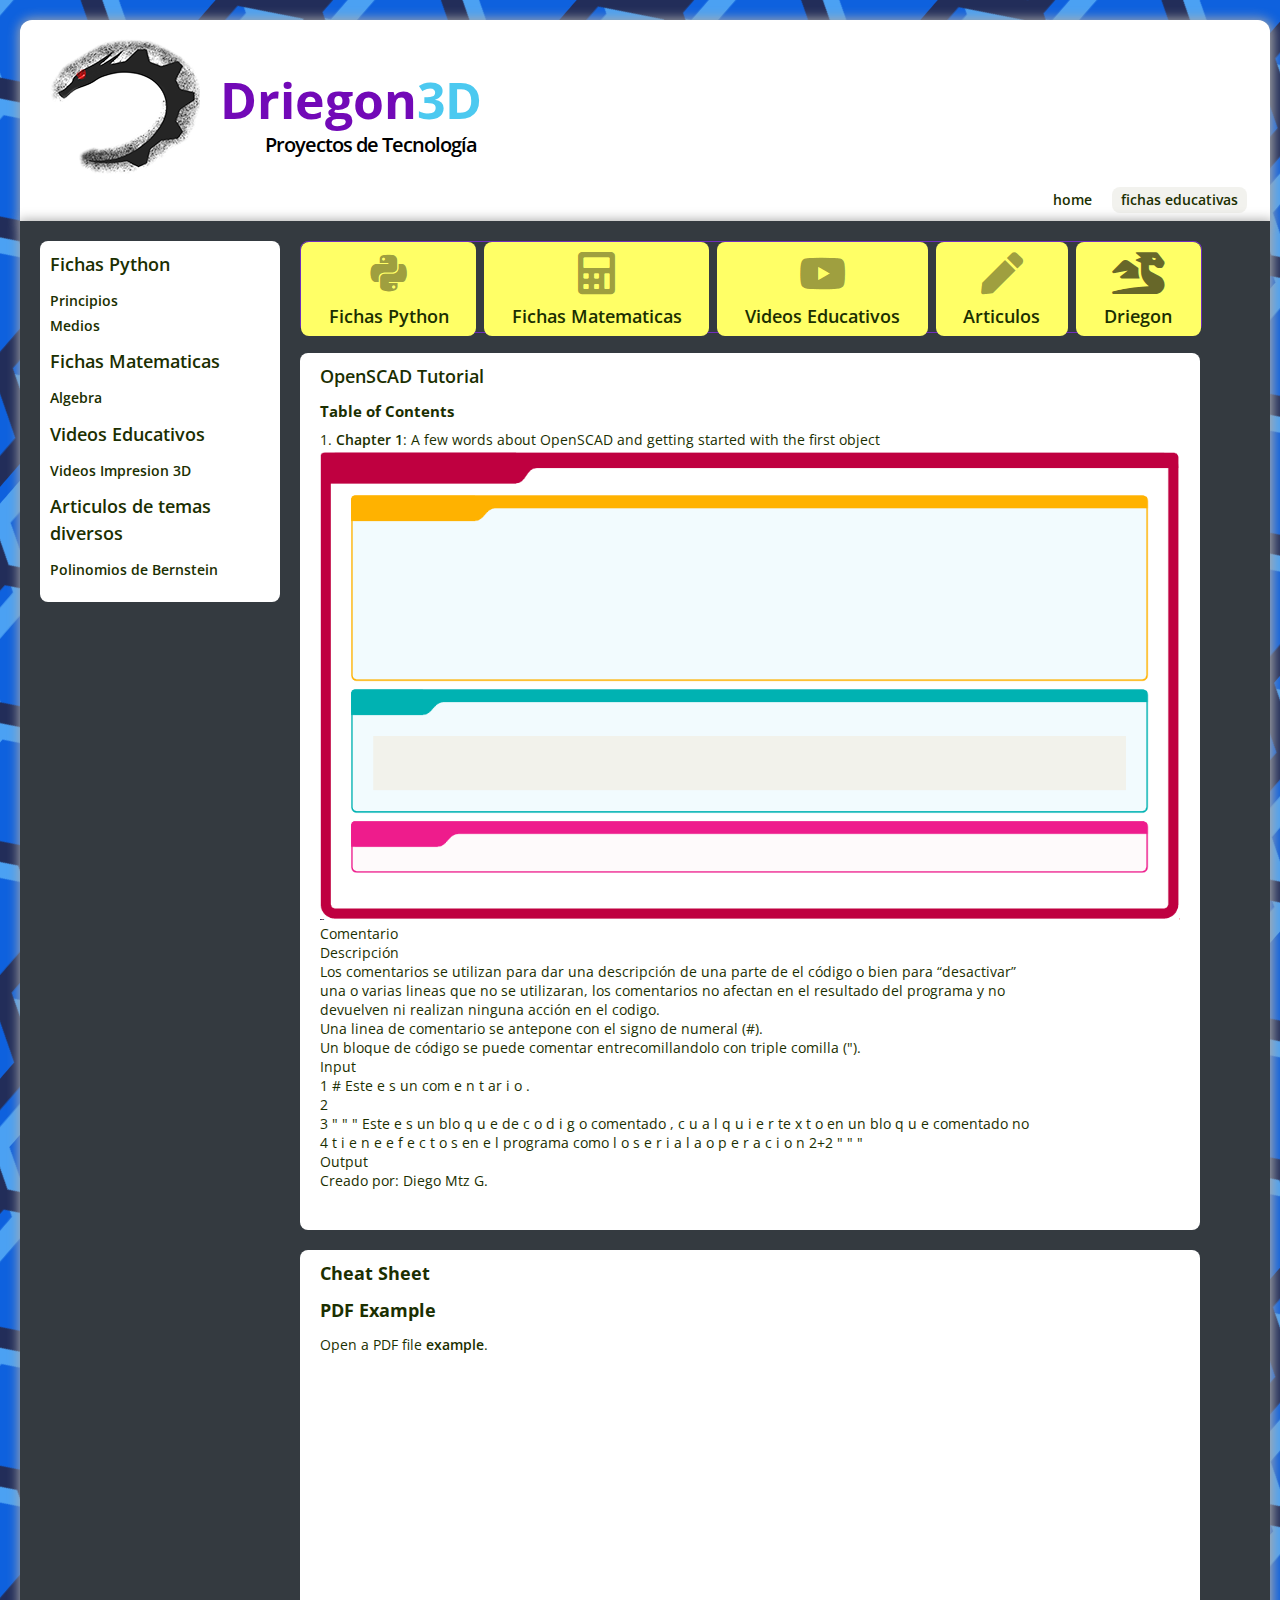
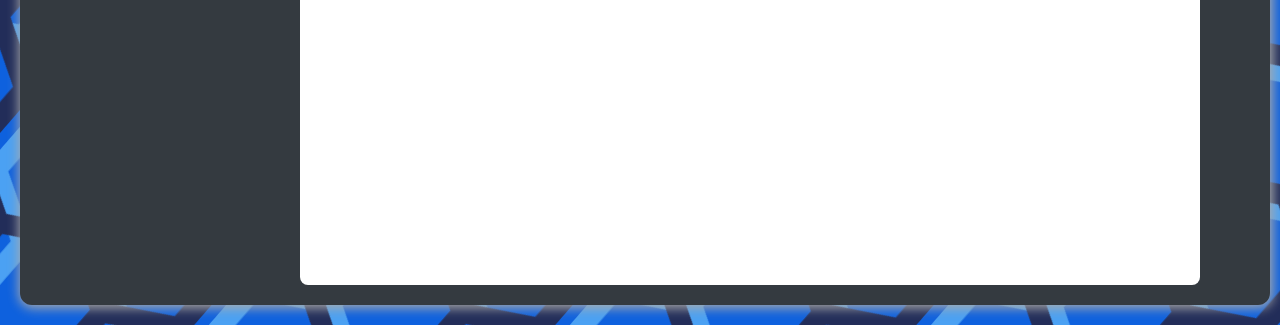
<file: driegon.html>
<!DOCTYPE html>

<html lang="es">
<head>
  <meta http-equiv="Content-Type" content="text/html; charset=utf-8">
  <title>Driegon3D - Driegon</title>
  <link rel="icon" type="image/x-icon" href="assets//img/Driegonico.ico">

	<link href="assets/css/style.css" rel="stylesheet">
	<link href="assets/fontawesome/css/solid.min.css" rel="stylesheet">
	<link href="assets/fontawesome/css/fontawesome.min.css" rel="stylesheet">
  <link href="assets/fontawesome/css/brands.css" rel="stylesheet">
  <link href="assets/fontawesome/css/regular.css" rel="stylesheet">
  <link href="assets/fontawesome/css/regular.min.css" rel="stylesheet">

  <link href="assets/fonts/open-sans/all.css" rel="stylesheet">

	<script src="assets/js/jquery-1.9.1.min.js"></script>
	<script src="assets/js/modernizr-1.7.min.js"></script>

	<!-- One-Page-Nav  -->
	<script src="assets/js/jquery.scrollTo.js"></script>

	<!--waypoints-->
	<script src="assets/js/waypoints.min.js"></script>
	<script src="assets/js/waypoints-sticky.min.js"></script>

	<script src="assets/js/header.js"></script>
</head>
<body>

<div id="page-wrap">
<header>
  <div id="logo" class="left"></div>
	<div id="title" style="margin-top:35px; width:620px;">
		<h1 class="title" style="position:relative;"><span class="green">Driegon</span>3D</h1>
		<h2 class="subtitle" style="position:relative; left:45px;">Proyectos de Tecnología</h2>
	</div>

	<div id="navigation">
	<div id="navigation-inner">
    <ul class="nav">
      <li><a href="index.html">Home</a></li>
      <li class="current"><a href="recursoseducativos.html">Fichas Educativas</a></li>
    </ul>
	</div>
	</div>
</header>

<div id="page-content">
	
	<div id="sidebar" class="sticky">
		<h1><a href="recursoseducativos.html">Fichas Python</a></h1>
		<ul>
			<li><a href="recursoseducativos.html#tutorial">Principios</a></li>
			<li><a href="recursoseducativos.html#cheat-sheet">Medios</a></li>
		</ul>
    <h1><a href="recursoseducativos-books.html">Fichas Matematicas</a></h1>
    <ul>
	    <li><a href="recursoseducativos-books.html#books-spanish">Algebra</a></li>
    </ul>
    <h1><a href="https://www.youtube.com/@BlackFenix88/about">Videos Educativos</a></h1>
    <ul>
      <li><a href="https://www.youtube.com/@BlackFenix88/about">Videos Impresion 3D</a></li>
    </ul>
    <h1><a href="recursoseducativos-articles.html">Articulos de temas diversos</a></h1>
    <ul>
      <li><a href="recursoseducativos-articles.html#how-to-use-openscad">Polinomios de Bernstein</a></li>
    </ul>
  </div>

  <article>
    <section-area>
      <div class="link-grid">
        <div class="link-button">
          <a href="recursoseducativos.html"><i class="fa-brands fa-python"></i></a>
          <h1><a href="recursoseducativos.html">Fichas Python</i></a></h1>
        </div>
        <div class="link-button">
          <a href="recursoseducativos.html"><i class="fa-solid fa-calculator"></i></a>
          <h1><a href="recursoseducativos.html">Fichas Matematicas</a></h1>
        </div>
        <div class="link-button">
          <a href="recursoseducativos.html"><i class="fa-brands fa-youtube"></i></a>
          <h1><a href="recursoseducativos.html">Videos Educativos</a></h1>
        </div>
        <div class="link-button">
          <a href="recursoseducativos.html"><i class="fa-solid fa-pen"></i></a>
          <h1><a href="recursoseducativos.html">Articulos</a></h1>
        </div>
        <div class="link-button">
          <a href="FichaPython.pdf"><i class="fas fa-dragon selected"></i></a>
          <h1><a href="FichaPython.pdf">Driegon</a></h1>
        </div>
      </div>
    </section-area>

    <section id="tutorial">
      <h1><a href="https://en.wikibooks.org/wiki/OpenSCAD_Tutorial">OpenSCAD Tutorial</a></h1>
      <h2>Table of Contents</h2>
      <ol>
        <li><a href="https://en.wikibooks.org/wiki/OpenSCAD_Tutorial/Chapter_1">Chapter 1</a>: A few words about OpenSCAD and getting started with the first object</li>
        <div id="pf1" class="pf w0 h0" data-page-no="1"><div class="pc pc1 w0 h0 opened"><img class="bi x0 y0 w1 h1" alt="" src="[data-uri]"><div class="t m0 x1 h2 y1 ff1 fs0 fc0 sc0 ls0 ws0">Comen<span class="_ _0"></span>tario</div><div class="t m0 x2 h3 y2 ff1 fs1 fc0 sc0 ls0 ws0">Descrip<span class="_ _1"></span>ción</div><div class="t m0 x3 h4 y3 ff2 fs1 fc1 sc0 ls0 ws0">Los<span class="_ _2"> </span>comen<span class="_ _3"></span>tarios<span class="_ _2"> </span>se<span class="_ _2"> </span>utilizan<span class="_ _2"> </span>para<span class="_ _2"> </span>dar<span class="_ _2"> </span>una<span class="_ _2"> </span>descrip<span class="_ _1"></span>ción<span class="_ _2"> </span>de<span class="_ _2"> </span>una<span class="_ _2"> </span>parte<span class="_ _2"> </span>de<span class="_ _2"> </span>el<span class="_ _2"> </span>código<span class="_ _2"> </span>o<span class="_ _2"> </span>bien<span class="_ _2"> </span>para<span class="_ _2"> </span>“desactiv<span class="_ _0"></span>ar”</div><div class="t m0 x3 h4 y4 ff2 fs1 fc1 sc0 ls0 ws0">una<span class="_ _4"> </span>o<span class="_ _4"> </span>v<span class="_ _0"></span>arias<span class="_ _4"> </span>lineas<span class="_ _4"> </span>que<span class="_ _4"> </span>no<span class="_ _4"> </span>se<span class="_ _4"> </span>utilizaran,<span class="_ _4"> </span>los<span class="_ _4"> </span>comen<span class="_ _3"></span>tarios<span class="_ _4"> </span>no<span class="_ _4"> </span>afectan<span class="_ _4"> </span>en<span class="_ _4"> </span>el<span class="_ _4"> </span>resultado<span class="_ _4"> </span>del<span class="_ _4"> </span>programa<span class="_ _4"> </span>y<span class="_ _4"> </span>no</div><div class="t m0 x3 h4 y5 ff2 fs1 fc1 sc0 ls0 ws0">devuelv<span class="_ _3"></span>en<span class="_ _4"> </span>ni<span class="_ _5"> </span>realizan<span class="_ _5"> </span>ninguna<span class="_ _4"> </span>acción<span class="_ _5"> </span>en<span class="_ _4"> </span>el<span class="_ _5"> </span>co<span class="_ _1"></span>digo.</div><div class="t m0 x3 h4 y6 ff2 fs1 fc1 sc0 ls0 ws0">Una<span class="_ _5"> </span>linea<span class="_ _4"> </span>de<span class="_ _5"> </span>comentario<span class="_ _5"> </span>se<span class="_ _4"> </span>an<span class="_ _0"></span>tep<span class="_ _1"></span>one<span class="_ _4"> </span>con<span class="_ _5"> </span>el<span class="_ _4"> </span>signo<span class="_ _5"> </span>de<span class="_ _4"> </span>n<span class="_ _0"></span>umeral<span class="_ _4"> </span>(#).</div><div class="t m0 x3 h4 y7 ff2 fs1 fc1 sc0 ls0 ws0">Un<span class="_ _5"> </span>blo<span class="_ _1"></span>que<span class="_ _4"> </span>de<span class="_ _5"> </span>có<span class="_ _1"></span>digo<span class="_ _4"> </span>se<span class="_ _5"> </span>puede<span class="_ _4"> </span>comen<span class="_ _0"></span>tar<span class="_ _4"> </span>en<span class="_ _3"></span>trecomillandolo<span class="_ _5"> </span>con<span class="_ _4"> </span>triple<span class="_ _5"> </span>comilla<span class="_ _4"> </span>(").</div><div class="t m0 x2 h3 y8 ff1 fs1 fc0 sc0 ls0 ws0">Input</div><div class="t m0 x4 h5 y9 ff3 fs2 fc2 sc0 ls0 ws0">1<span class="_ _6"> </span><span class="ff4 fs3 fc3">#<span class="_ _7"> </span>E<span class="_ _8"></span>s<span class="_ _8"></span>t<span class="_ _8"></span>e<span class="_ _9"> </span>e<span class="_ _8"> </span>s<span class="_ _a"> </span>un<span class="_ _a"> </span>c<span class="_ _8"></span>o<span class="_ _8"></span>m<span class="_ _8"> </span>e<span class="_ _8"> </span>n<span class="_ _8"> </span>t<span class="_ _b"> </span>a<span class="_ _8"></span>r<span class="_ _8"> </span>i<span class="_ _8"> </span>o<span class="_ _c"> </span>.</span></div><div class="t m0 x4 h6 ya ff3 fs2 fc2 sc0 ls0 ws0">2</div><div class="t m0 x4 h5 yb ff3 fs2 fc2 sc0 ls0 ws0">3<span class="_ _d"> </span><span class="ff4 fs3 fc3">"<span class="_ _e"> </span>"<span class="_ _e"> </span>"<span class="_ _f"> </span>E<span class="_ _8"></span>s<span class="_ _8"></span>t<span class="_ _8"></span>e<span class="_ _9"> </span>e<span class="_ _8"> </span>s<span class="_ _a"> </span>un<span class="_ _a"> </span>b<span class="_ _8"></span>l<span class="_ _8"></span>o<span class="_ _8"> </span>q<span class="_ _8"> </span>u<span class="_ _8"> </span>e<span class="_ _a"> </span>d<span class="_ _8"></span>e<span class="_ _a"> </span>c<span class="_ _8"> </span>o<span class="_ _b"> </span>d<span class="_ _8"> </span>i<span class="_ _b"> </span>g<span class="_ _8"> </span>o<span class="_ _9"> </span>c<span class="_ _1"></span>o<span class="_ _1"></span>m<span class="_ _8"></span>e<span class="_ _1"></span>n<span class="_ _1"></span>t<span class="_ _8"></span>a<span class="_ _1"></span>d<span class="_ _1"></span>o<span class="_ _c"> </span>,<span class="_ _10"> </span>c<span class="_ _b"> </span>u<span class="_ _b"> </span>a<span class="_ _b"> </span>l<span class="_ _b"> </span>q<span class="_ _e"> </span>u<span class="_ _b"> </span>i<span class="_ _b"> </span>e<span class="_ _b"> </span>r<span class="_ _10"> </span>t<span class="_ _8"></span>e<span class="_ _8"> </span>x<span class="_ _b"> </span>t<span class="_ _b"> </span>o<span class="_ _a"> </span>e<span class="_ _8"></span>n<span class="_ _11"> </span>un<span class="_ _a"> </span>b<span class="_ _8"></span>l<span class="_ _8"></span>o<span class="_ _8"> </span>q<span class="_ _8"> </span>u<span class="_ _8"> </span>e<span class="_ _a"> </span>c<span class="_ _8"></span>o<span class="_ _1"></span>m<span class="_ _8"></span>e<span class="_ _1"></span>n<span class="_ _8"></span>t<span class="_ _1"></span>a<span class="_ _8"></span>d<span class="_ _1"></span>o<span class="_ _11"> </span>n<span class="_ _8"></span>o</span></div><div class="t m0 x4 h5 yc ff3 fs2 fc2 sc0 ls0 ws0">4<span class="_ _12"> </span><span class="ff4 fs3 fc3">t<span class="_ _b"> </span>i<span class="_ _b"> </span>e<span class="_ _e"> </span>n<span class="_ _b"> </span>e<span class="_ _10"> </span>e<span class="_ _e"> </span>f<span class="_ _b"> </span>e<span class="_ _e"> </span>c<span class="_ _e"> </span>t<span class="_ _e"> </span>o<span class="_ _e"> </span>s<span class="_ _9"> </span>e<span class="_ _8"></span>n<span class="_ _9"> </span>e<span class="_ _b"> </span>l<span class="_ _9"> </span>p<span class="_ _8"></span>r<span class="_ _1"></span>o<span class="_ _8"></span>g<span class="_ _1"></span>r<span class="_ _8"></span>a<span class="_ _1"></span>m<span class="_ _8"></span>a<span class="_ _11"> </span>co<span class="_ _1"></span>mo<span class="_ _a"> </span>l<span class="_ _b"> </span>o<span class="_ _10"> </span>s<span class="_ _e"> </span>e<span class="_ _e"> </span>r<span class="_ _e"> </span>i<span class="_ _e"> </span>a<span class="_ _10"> </span>l<span class="_ _b"> </span>a<span class="_ _f"> </span>o<span class="_ _8"> </span>p<span class="_ _b"> </span>e<span class="_ _b"> </span>r<span class="_ _8"> </span>a<span class="_ _b"> </span>c<span class="_ _b"> </span>i<span class="_ _8"> </span>o<span class="_ _b"> </span>n<span class="_ _13"> </span>2+2<span class="_ _a"> </span>"<span class="_ _e"> </span>"<span class="_ _e"> </span>"</span></div><div class="t m0 x2 h3 yd ff1 fs1 fc0 sc0 ls0 ws0">Output</div><div class="t m0 x5 h7 ye ff5 fs4 fc1 sc0 ls0 ws0">Creado<span class="_ _2"> </span>por:<span class="_ _2"> </span>Diego<span class="_ _2"> </span>Mtz<span class="_ _2"> </span>G.</div></div><div class="pi" data-data="{&quot;ctm&quot;:[1.500000,0.000000,0.000000,1.500000,0.000000,0.000000]}"></div></div>
      </ol>
    </section>

		<section id="cheat-sheet">
			<h1>Cheat Sheet</h1>
			 <body>
    <h1>PDF Example</h1>
    <p>Open a PDF file <a href="FichaPython.pdf">example</a>.</p>
        <iframe src="FichaPython.pdf" width="100%" height="500px">
    </iframe>
  </body>
		</section>	
	</article>

<div class="clear"></div>

</div><!--#page-content end-->

<footer>
	
</footer>
</div><!--#page-wrap end-->

</body>
</html>
</file>
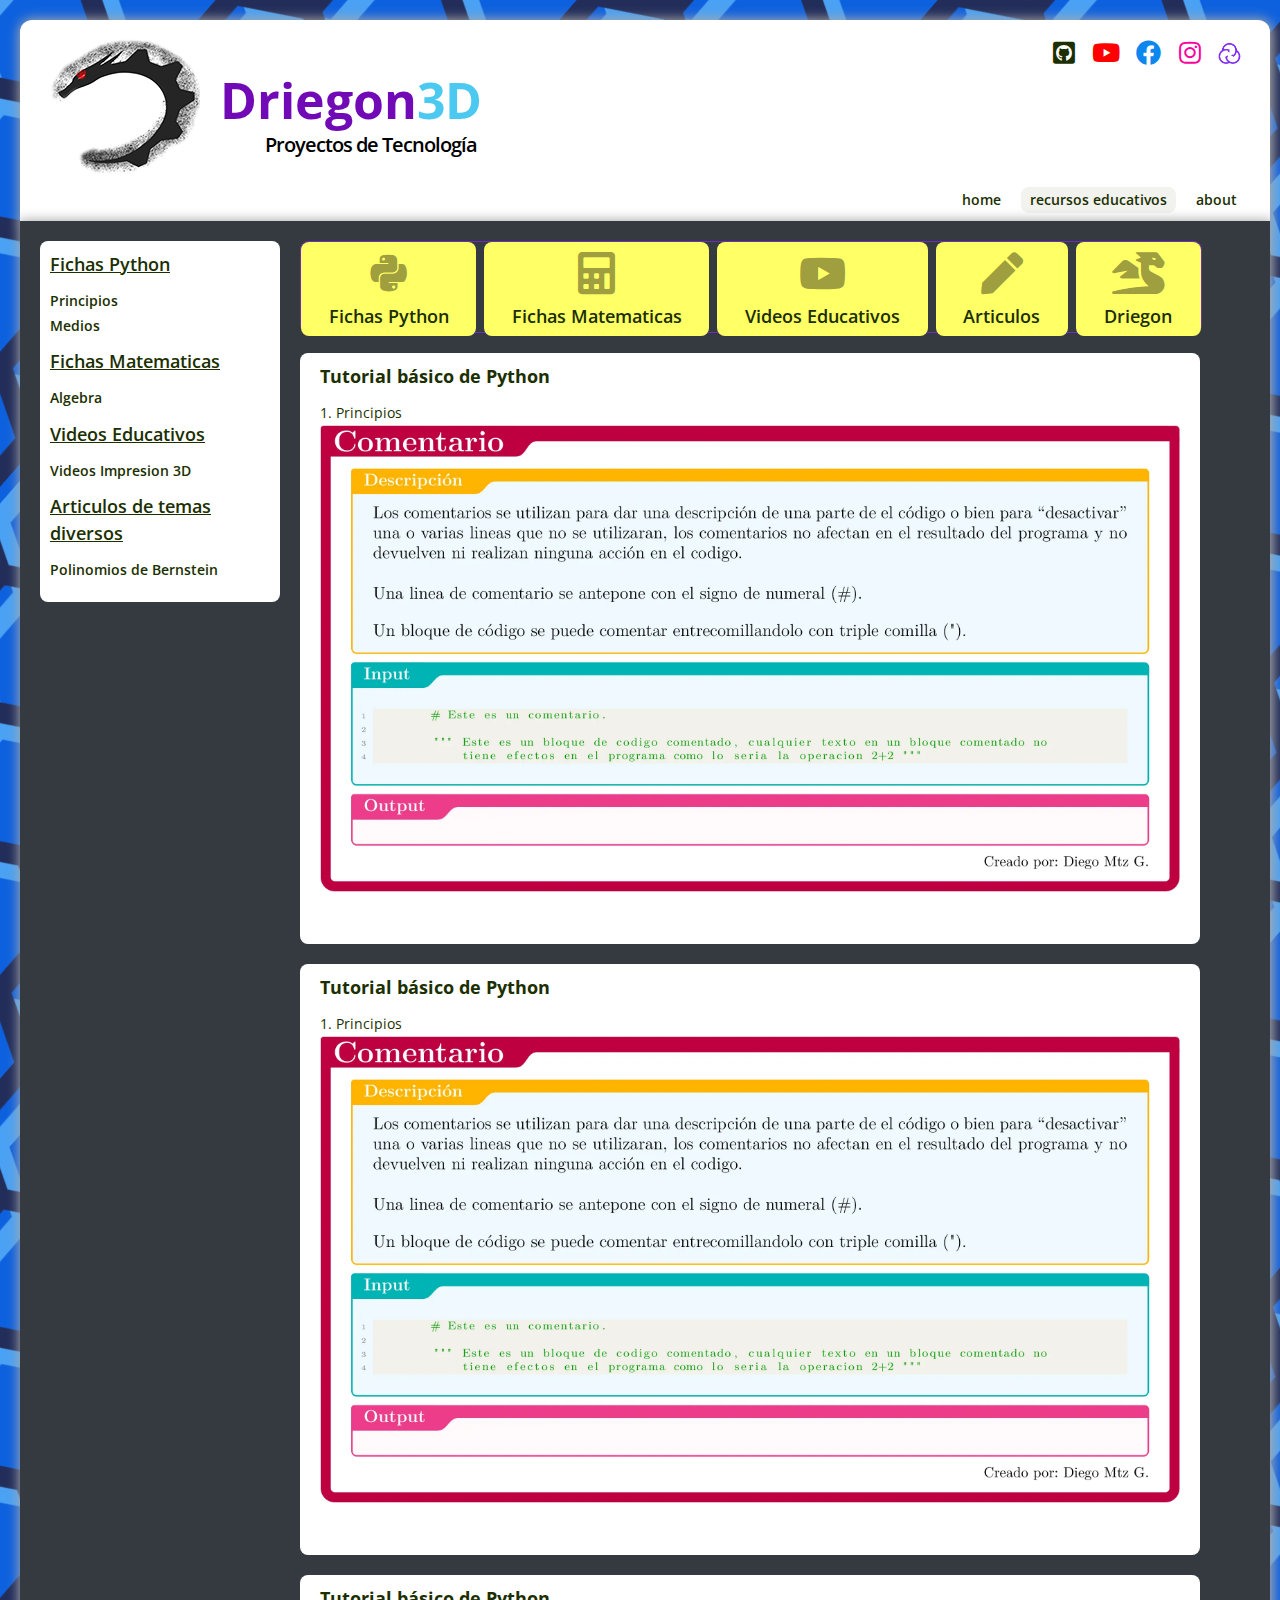
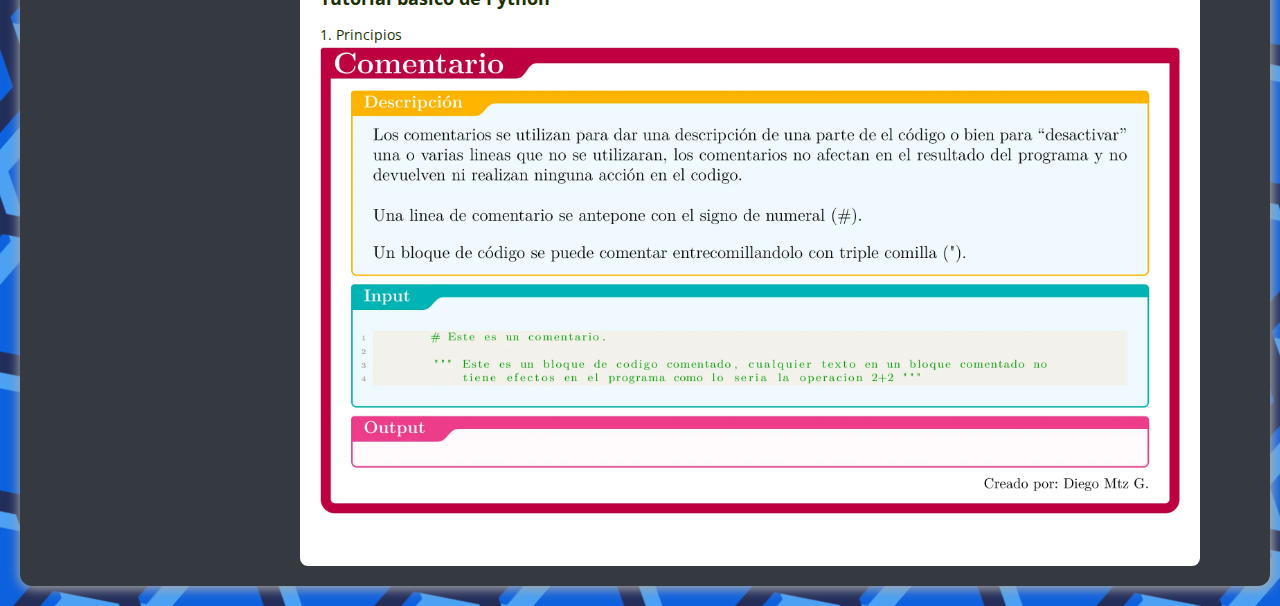
<file: recursoseducativos.html>
<!DOCTYPE html>

<html lang="es">
<head>
	<meta http-equiv="Content-Type" content="text/html; charset=utf-8">
	<title>Driegon3D - Recursos Educativos</title>
  <link rel="icon" type="image/x-icon" href="assets//img/Driegonico.ico">

	<link href="assets/css/style.css" rel="stylesheet">
	<link href="assets/fontawesome/css/solid.min.css" rel="stylesheet">
	<link href="assets/fontawesome/css/fontawesome.min.css" rel="stylesheet">
  <link href="assets/fontawesome/css/brands.css" rel="stylesheet">
  <link href="assets/fontawesome/css/regular.css" rel="stylesheet">
  <link href="assets/fontawesome/css/regular.min.css" rel="stylesheet">

  <link href="assets/fonts/open-sans/all.css" rel="stylesheet">

	<script src="assets/js/jquery-1.9.1.min.js"></script>
	<script src="assets/js/modernizr-1.7.min.js"></script>

	<!-- One-Page-Nav  -->
	<script src="assets/js/jquery.scrollTo.js"></script>

	<!--waypoints-->
	<script src="assets/js/waypoints.min.js"></script>
	<script src="assets/js/waypoints-sticky.min.js"></script>

	<script src="assets/js/header.js"></script>
</head>
<body>

<div id="page-wrap">
<header>
  <div class="clear"></div>
  <div id="logo" class="left"></div>
  <div class="right";>
    <a href="https://github.com/Driegon3D" title="GitHub"><i class="fab fa-square-github"></i></a> &nbsp;
    <a href="https://www.youtube.com/@Driegon3D" title="YouTube"><i class="fab fa-youtube"></i></a> &nbsp;
    <a href="https://www.facebook.com/profile.php?id=100089174410644" title="Facebook"><i class="fab fa-facebook"></i></a> &nbsp;
    <a href="https://instagram.com/driegon3d" title="Instagram"><i class="fab fa-instagram"></i></a> &nbsp;
    <a href="https://cults3d.com/es/usuarios/Driegon3D/creación" title="Cults"><img src="assets/img/cultsico.ico" alt="cults" style="vertical-align:sub;padding-top:5px;width:25px;height:25px;"></a></a> &nbsp;
    </div>
	<div id="title" style="margin-top:35px; width:620px;">
		<h1 class="title" style="position:relative;"><span class="green">Driegon</span>3D</h1>
		<h2 class="subtitle" style="position:relative; left:45px;">Proyectos de Tecnología</h2>

	</div>

  <div id="navigation">
  <div id="navigation-inner">
    <ul class="nav">
      <li><a href="index.html">Home</a></li>
      <li class="current"><a href="recursoseducativos.html">Recursos Educativos</a></li>
      <li><a href="index.html">About</a></li>
    </ul>
  </div>
  </div>
</header>

<div id="page-content">
	<div id="sidebar" class="sticky">
		<h1 style="text-decoration: underline;"><a href="recursoseducativos.html">Fichas Python</a></h1>
		<ul>
			<li><a href="recursoseducativos.html#tutorial1">Principios</a></li>
			<li><a href="recursoseducativos.html#tutorial">Medios</a></li>
		</ul>
    <h1 style="text-decoration: underline;"><a href="recursoseducativos-books.html">Fichas Matematicas</a></h1>
    <ul>
	    <li><a href="recursoseducativos-books.html#books-spanish">Algebra</a></li>
    </ul>
    <h1 style="text-decoration: underline;"><a href="https://www.youtube.com/@BlackFenix88/about">Videos Educativos</a></h1>
    <ul>
      <li><a href="https://www.youtube.com/@BlackFenix88/about">Videos Impresion 3D</a></li>
    </ul>
    <h1 style="text-decoration: underline;"><a href="recursoseducativos-articles.html">Articulos de temas diversos</a></h1>
    <ul>
      <li><a href="recursoseducativos-articles.html#how-to-use-openscad">Polinomios de Bernstein</a></li>
    </ul>
  </div>

  <article>
    <section-area>
      <div class="link-grid">
        <div class="link-button">
          <a href="recursoseducativos.html"><i class="fa-brands fa-python"></i></a>
          <h1><a href="recursoseducativos.html">Fichas Python</i></a></h1>
        </div>
        <div class="link-button">
          <a href="recursoseducativos.html"><i class="fa-solid fa-calculator"></i></a>
          <h1><a href="recursoseducativos.html">Fichas Matematicas</a></h1>
        </div>
        <div class="link-button">
          <a href="https://www.youtube.com/@BlackFenix88/about"><i class="fa-brands fa-youtube"></i></a>
          <h1><a href="https://www.youtube.com/@BlackFenix88/about">Videos Educativos</a></h1>
        </div>
        <div class="link-button">
          <a href="recursoseducativos.html"><i class="fa-solid fa-pen"></i></a>
          <h1><a href="recursoseducativos.html">Articulos</a></h1>
        </div>
        <div class="link-button">
          <a href="driegon.html"><i class="fas fa-dragon"></i></a>
          <h1><a href="driegon.html">Driegon</a></h1>
        </div>
      </div>
    </section-area>

    <section id="tutorial">
      <h1>Tutorial básico de Python </h1>
      <ol>
        <li>Principios</li>
        <p><a href="FichaPython.pdf"><img src="FichaPython-1.webp" alt="WebP Driegon."></a></p>
      </ol>
    </section>

    <section id="tutorial0">
      <h1>Tutorial básico de Python </h1>
      <ol>
        <li>Principios</li>
        <p><a href="FichaPython.pdf"><img src="FichaPython-1.webp" alt="WebP Driegon."></a></p>
      </ol>
    </section>

     <section id="tutorial1">
      <h1>Tutorial básico de Python </h1>
      <ol>
        <li>Principios</li>
        <p><a href="FichaPython.pdf"><img src="FichaPython-1.webp" alt="WebP Driegon."></a></p>
      </ol>
    </section>   	
	</article>

<div class="clear"></div>

</div><!--#page-content end-->

<footer>
	
</footer>
</div><!--#page-wrap end-->

</body>
</html>
</file>
<file: assets/css/style.css>
/* default default
-------------------------------------------------------------------------------*/

html, body, body div, span, object, iframe, h1, h2, h3, h4, h5, h6, p, blockquote, pre, abbr, address, cite, code, del, dfn, em, img, ins, kbd, q, samp, small, strong, sub, sup, var, b, i, dl, dt, dd, ol, ul, li, fieldset, form, label, legend, table, caption, tbody, tfoot, thead, tr, th, td, article, aside, figure, footer, header, hgroup, menu, nav, section, time, mark, audio, video {
	margin: 0;
	padding: 0;
	border: 0;
	outline: 0;
	font-size: 100%;
	vertical-align: baseline;
	background: transparent;
}	


article, aside, figure, footer, header, hgroup, nav, section {display: block;}

/* Responsive images and other embedded objects
   Note: keeping IMG here will cause problems if you're using foreground images as sprites, like, say for Google Maps custom placemarkers. 
   There has been a report of problems with standard Google maps as well, but we haven't been able to duplicate or diagnose the issue. */
img,
object,
embed {max-width: 100%;}

/* force a vertical scrollbar to prevent a jumpy page */
html {overflow-y: scroll;}

/* we use a lot of ULs that aren't bulleted. 
	don't forget to restore the bullets within content. */
ul {list-style: none;}


blockquote, q {quotes: none;}

blockquote:before, 
blockquote:after, 
q:before, 
q:after {content: ''; content: none;}

a {margin: 0; padding: 0; font-size: 100%; vertical-align: baseline; background: transparent; text-decoration:none;}
a:hover {text-decoration:underline;}

del {text-decoration: line-through;}

abbr[title], dfn[title] {border-bottom: 1px dotted #000; cursor: help;}

/* tables still need cellspacing="0" in the markup */
table {border-collapse: collapse; border-spacing: 0;}
th {font-weight: bold; vertical-align: bottom;}
td {font-weight: normal; vertical-align: top;}

hr {display: block; height: 1px; border: 0; border-top: 1px solid #aaa; margin: 1em 0; padding: 0;}

input, select {vertical-align: middle;}

pre {
	display: block;
	padding: 9.5px;
	margin: 0 0 10px;
	font-size: 13px;
	line-height: 20px;
	word-break: break-all;
	word-wrap: break-word;
	white-space: pre;
	white-space: pre-wrap;
	white-space: pre-line; /* CSS 3 (and 2.1 as well, actually) */
	background-color: #f5f5f5;
	border: 1px solid #ccc;
	border: 1px solid rgba(0, 0, 0, 0.15);
	-webkit-border-radius: 4px;
	-moz-border-radius: 4px;
	border-radius: 4px;
}

input[type="radio"] {vertical-align: text-bottom;}
input[type="checkbox"] {vertical-align: bottom; *vertical-align: baseline;}
.ie6 input {vertical-align: text-bottom;}

select, input, textarea {font: 99% sans-serif;}

table {font-size: inherit; font: 100%;}
 
/* Accessible focus treatment
	people.opera.com/patrickl/experiments/keyboard/test */
a:hover, a:active {outline: none;}

small {font-size: 85%;}

strong, th {font-weight: bold;}

td, td img {vertical-align: top;} 

/* Make sure sup and sub don't screw with your line-heights
	gist.github.com/413930 */
sub, sup {font-size: 75%; line-height: 0; position: relative;}
sup {top: -0.5em;}
sub {bottom: -0.25em;}

/* standardize any monospaced elements */
pre, code, kbd, samp {font-family: monospace, sans-serif;}

/* hand cursor on clickable elements */
.clickable,
label, 
input[type=button], 
input[type=submit], 
button {cursor: pointer;}

/* Webkit browsers add a 2px margin outside the chrome of form elements */
button, input, select, textarea {margin: 0;}

/* make buttons play nice in IE */
button {width: auto; overflow: visible;}
 
/* scale images in IE7 more attractively */
.ie7 img {-ms-interpolation-mode: bicubic;}

/* prevent BG image flicker upon hover */
.ie6 html {filter: expression(document.execCommand("BackgroundImageCache", false, true));}

/* let's clear some floats */
.clearfix:before, .clearfix:after { content: "\0020"; display: block; height: 0; overflow: hidden; }  
.clearfix:after { clear: both; }  
.clearfix { zoom: 1; }  



/* Stylings
-------------------------------------------------------------------------------*/

body {
	color:#1b2f01;
	font-family:"Open Sans"; font-size:14px;
	background:url("data:image/svg+xml,%3Csvg xmlns='http://www.w3.org/2000/svg' height='100%25' width='100%25'%3E%3Cdefs%3E%3Cpattern id='doodad' width='272.51' height='236' viewBox='0 0 34.64101615137755 30' patternUnits='userSpaceOnUse' patternTransform='rotate(221)'%3E%3Crect width='100%25' height='100%25' fill='rgba(14, 97, 222,1)'/%3E%3Cpath d='M-20-20h200v200h-200M33.34 25.75L25.98 21.5L18.62 25.75L18.62 34.25L25.98 38.5L33.34 34.25zM16.02 25.75L8.66 21.5L1.3 25.75L1.3 34.25L8.66 38.5L16.02 34.25zM7.36 10.75L0 6.5L-7.36 10.75L-7.36 19.25L0 23.5L7.36 19.25zM16.02-4.25L8.66-8.5L1.3-4.25L1.3 4.25L8.66 8.5L16.02 4.25zM33.34-4.25L25.98-8.5L18.62-4.25L18.62 4.25L25.98 8.5L33.34 4.25zM42 10.75L34.64 6.5L27.28 10.75L27.28 19.25L34.64 23.5L42 19.25zM24.68 10.75L17.32 6.5L9.96 10.75L9.96 19.25L17.32 23.5L24.68 19.25z' fill='rgba(85, 171, 247,0.86)'/%3E%3Cpath d='M-20-20h200v200h-200M37.34 25.75L29.98 21.5L22.62 25.75L22.62 34.25L29.98 38.5L37.34 34.25zM20.02 25.75L12.66 21.5L5.3 25.75L5.3 34.25L12.66 38.5L20.02 34.25zM11.36 10.75L4 6.5L-3.36 10.75L-3.36 19.25L4 23.5L11.36 19.25zM20.02-4.25L12.66-8.5L5.3-4.25L5.3 4.25L12.66 8.5L20.02 4.25zM37.34-4.25L29.98-8.5L22.62-4.25L22.62 4.25L29.98 8.5L37.34 4.25zM46 10.75L38.64 6.5L31.28 10.75L31.28 19.25L38.64 23.5L46 19.25zM54.66 25.75L47.3 21.5L39.94 25.75L39.94 34.25L47.3 38.5L54.66 34.25zM28.68 40.75L21.32 36.5L13.96 40.75L13.96 49.25L21.32 53.5L28.68 49.25zM2.7 25.75L-4.66 21.5L-12.02 25.75L-12.02 34.25L-4.66 38.5L2.7 34.25zM2.7-4.25L-4.66-8.5L-12.02-4.25L-12.02 4.25L-4.66 8.5L2.7 4.25zM28.68-19.25L21.32-23.5L13.96-19.25L13.96-10.75L21.32-6.5L28.68-10.75zM54.66-4.25L47.3-8.5L39.94-4.25L39.94 4.25L47.3 8.5L54.66 4.25zM46 40.75L38.64 36.5L31.28 40.75L31.28 49.25L38.64 53.5L46 49.25zM11.36 40.75L4 36.5L-3.36 40.75L-3.36 49.25L4 53.5L11.36 49.25zM-5.96 10.75L-13.32 6.5L-20.68 10.75L-20.68 19.25L-13.32 23.5L-5.96 19.25zM11.36-19.25L4-23.5L-3.36-19.25L-3.36-10.75L4-6.5L11.36-10.75zM46-19.25L38.64-23.5L31.28-19.25L31.28-10.75L38.64-6.5L46-10.75zM63.32 10.75L55.96 6.5L48.6 10.75L48.6 19.25L55.96 23.5L63.32 19.25zM28.68 10.75L21.32 6.5L13.96 10.75L13.96 19.25L21.32 23.5L28.68 19.25z' fill='rgba(34, 45, 89,1)'/%3E%3C/pattern%3E%3C/defs%3E%3Crect fill='url(%23doodad)' height='200%25' width='200%25'/%3E%3C/svg%3E ")
	}

#page-wrap {width:1250px; margin:0px auto; border:0px solid #000; padding:20px;}
/*color de fondo de titulo*/
header {background:#fff; padding:10px 20px 12px 20px; position:relative;
-moz-box-shadow: 1px 1px 12px 2px #aaa;
-webkit-box-shadow: 1px 1px 12px 2px #aaa;
box-shadow:         1px 1px 12px 2px #aaa;
border-radius:12px 12px 0px 0px;
}

header a {color: #1b2f01; text-decoration:none;}
header a:hover {text-decoration:underline;}


#logo{background:url('../img/Logoc.png'); width:150px; height:150px; margin:0px 20px 0px 10px;}
#logo-title{}

.newsimg {float:left; width:150px; margin:4px 12px 0px 0px;}

.newsimg_large {float:left; width:300px; margin:4px 12px 0px 0px;}

.libimg { border: 1px; border-style: solid; margin: 0 0.6em; }

#donate {margin-top:10px;}
#donate h4 {margin-bottom:5px; font-weight:600;}
	
a:hover img {
border: none !important;
opacity:0.8;
}

#page-content {
	background:#343a40; /* #FFFFE5 BACKGROUND_COLOR - pale yellow/cream from colormap.cc */																					 
	position:relative; padding:20px 20px 0px 20px;
	-moz-box-shadow: 1px 1px 12px 2px #aaa; -webkit-box-shadow: 1px 1px 12px 2px #aaa; box-shadow: 1px 1px 12px 2px #aaa;
	border-radius:0px 0px 12px 12px;
}

#sidebar{width:220px; padding:10px; float:left; background:#fff; border-radius:8px; border:0px solid #ddd; margin-bottom:20px;}

.sticky-wrapper {float:left; padding:0px 0px 0px 0px; margin-right:20px;}

#sidebar.stuck {position:fixed; top:0; margin-top:20px;}
#sidebar div.title.top {visibility:hidden; margin-bottom:-20px; text-transform:lowercase;}
#sidebar.stuck div.title.top {visibility:visible; margin-bottom:-3px;}

/* #sidebar .current {text-decoration:underline;} */

article{width:900px; float:left; margin-left:20px; padding:0px; }
article.full{}

section-area { margin-bottom:20px; display:inline-block; width:100%; border-radius:8px; padding:0px; text-align: center; border: 1px solid #6f2dbd; background:##343a40; }
section-area.snow { color: rgba(249, 215, 44, 1); background:#444; }
section-area.snow a { color: #ffff66; }
section-area h1 { padding: 8px 20px 8px 20px; }
section-area p { padding: 8px 20px 8px 20px; }

section {margin-bottom:20px; background:#fff; border-radius:8px; border:0px solid #ddd; padding:10px 20px 20px 20px;}
.subsection {margin-bottom:20px;}
.subsection:last-child {margin-bottom:0px;}
img.github-ribbon {float: right; position: relative; top: 0; right: 0; border: 0;}

/* Custom text-selection colors (remove any text shadows: twitter.com/miketaylr/status/12228805301) */
::-moz-selection {background: #000; color: #fff; text-shadow: none;}
::selection {background: #000; color: #fff; text-shadow: none;} 

/*	j.mp/webkit-tap-highlight-color */
a:link {-webkit-tap-highlight-color: #1b2f01;} 

a {color:#1b2f01; font-weight:600;}

.imgLink:hover{opacity:0.8;}

ins {background-color: #fcd700; color: #1b2f01; text-decoration: none;}
mark {background-color: #fcd700; color: #1b2f01; font-style: italic; font-weight: bold;}

.green{color:#518e04;}

p {padding:0px 0px 5px 0px; line-height:160%;}

.entry p {padding:0px 0px 15px 0px; line-height:160%;}

section ul li{padding-left:10px;}

small {font-size:11px;}

dt {font-weight: bold;}

button {padding:5px 5px 10px 5px; margin-bottom:10px;}
button.left {margin-right:5px;}
button.last {clear:both;}

h1 a, h2 a, h3 a, h4 a, h5 a{text-decoration:none;}

h1 a:hover, h2 a:hover, h3 a:hover, h4 a:hover, h5 a:hover{text-decoration:underline;}

h1 {font-size:18px; line-height:150%; padding-bottom:10px;}
h2 {font-size:15px; line-height:150%; padding-bottom:5px;}
h3 {font-size:13px; line-height:150%; padding-bottom:2px}
h4 {font-size:12px; line-height:150%; padding-bottom:2px;}
h5 {font-size:11px; line-height:150%; padding-bottom:2px;}


header h1 {font-size:28px; margin:0px; padding:0px; font-weight:600; line-height:140%;}
header h2 {font-size:20px; margin:0px; padding:0px; font-weight:600; line-height:100%;}
header h3 {font-size:16px; margin:0px; padding:0px; font-weight:600; line-height:100%;}
header h4 {font-size:12px; margin:0px; padding:0px; font-weight:500; line-height:100%;}

/* colour the header 'Open' & 'SCAD' and make bolder and chunky
like the cornfield default scheme from colormap.cc
Open - #9dcb51;} OPENCSG_FACE_BACK_COLOR - green
SCAD - #6f2dbd;} OPENCSG_FACE_FRONT_COLOR - yellow
 - for reference #FFFFE5;} BACKGROUND_COLOR - pale yellow/cream, used above 
*/
header h1.title {color:#4cc9f0; font-size:50px; letter-spacing:-1px; font-weight:700;}
header h1 span.green {color:#7209b7; letter-spacing:0px;}

header h2.subtitle {color:black; letter-spacing:-1px;}

/* colour OPEN & SCAD in the home sub-page heading the same*/
section h1 strong {color:#4cc9f0; font-weight:700; letter-spacing:-1px;}
section h1 strong span.green {color:#7209b7; letter-spacing:0px;}

.clear {clear:both;}
.left {float:left;}
.right {float:right;}

.inline {display:inline;}
.block {display:block;}

.align-left {text-align:left;}
.align-right {text-align:right;}
.justify {text-align:justify;}

.normal {font-weight:normal;}

ol{
	list-style-position: inside; padding-bottom:20px;
}
ul{
	list-style-position: inside; padding-bottom:10px;
}

strong {font-weight:600;}

ul a{text-decoration:none;}
ul a:hover{text-decoration:underline;}

ul.bullet {list-style-type:disc; list-style-position:inside;}
ul.indent {padding-left:20px;}
ul.bullet li{line-height:200%;}

.book-desc > ul li { list-style-type:circle; }
.book-data > ul { padding-top: 1em; }
.book-data > ul li { padding-left: 0pt; }
.book-data > ul li:before { content: "\00bb"; margin-right: 0.4em; }

li{line-height:180%;}

#navigation {text-align:right; margin-top:35px;}

#navigation-inner {
	margin-left: 0px;
	display:inline;
}

#navigation ul {
	position: relative;
	list-style: none;
	display:inline;
}

.nav-divider{
	padding:0px 10px;
}

#navigation ul li {
	display:inline;
	position: relative;
	line-height:100%;
	letter-spacing:0px;
	font-size:14px;
	font-weight:500;
	padding:4px 10px 5px 10px;
	margin:0px 3px;
}

#navigation ul li:last-child {
	//padding:0px;
}

#navigation ul li.current {border-radius:8px; background:#f2f2ee; border:0px solid #ddd; padding:3px 9px 4px 9px;}

#navigation ul li:last-child .nav-divider {
	display:none;
}

#navigation ul li a {
	text-transform:lowercase;
}

/* Navbar Hover Links */

#navigation ul li:hover	{
}


#navigation ul li a:hover {
	position: relative;
	text-decoration: underline;
}

#navigation ul li:hover li a {

}

/* Navbar Active Links */

#navigation ul li.active a {
/*	border-bottom: 1px solid #333; */

}

#cults-ico {position:absolute; background:url('../img/cultsico.ico'); height:50px; width:50px;}

#home-download {text-align:center; position:relative; margin-top:0px; height:130px; left:150px; width:355px;}

#home-download-link {position:absolute; top:10px; background:#ffff66; height:55px; width:350px; border-radius:12px; border:4px solid #233d00;}

#home-download-logo {position:absolute; background:url('../img/Logoc.png'); height:106px; width:101px;}

.underline {text-decoration:underline;}

a.underline:hover {text-decoration:none;}

a:hover #home-download-link{
	opacity:0.8;
}

a:active #home-download-link{
	top:11px; left:1px;
}

.store-button {text-align:center; display:inline-block; padding:8px;}
.download-button {background:#ffff66; border-radius:12px; border:4px solid #233d00; text-align:center; display:inline-block; padding:8px; margin:8px;}

.link-grid { display: grid; width:100%; grid-column-gap: 8px; grid-auto-columns: auto; grid-auto-flow: column;}
.link-button { height:100%; display: block; background:#ffff66; border-radius:8px; border:0px solid #6f2dbd; text-align:center; padding: 2px 8px; margin:0px;}
.link-button h1 { margin: 0px; padding: 0px; }
.link-button i { color: rgba(0, 0, 0, 0.4); font-size: 3em; margin: 0.2em; }
.link-button .selected { color: rgba(0, 0, 0, 0.6); }

.tutorial-links {width:640px; height:200px; border-top:1px solid #ddd; padding:30px 0px 40px 0px; }

.tutorial-links:hover {opacity:0.8;}
.tutorial-links img {border:0px solid #ddd; border-radius:8px;}
.tutorial-links iframe {border:0px solid #ddd; border-radius:8px;}
.tutorial-links .img-container {float:left; width:320px; margin-right:20px;}
.tutorial-links .img-title {float:left; width:300px; font-size: 50%; font-weight: normal; font-family: sans-serif; }
.tutorial-links .text-container {float:left; width:300px;}
.tutorial-links h2 {margin: 0px; padding: 0px;}
.tutorial-links ul {margin: 0px; padding: 16px;}

.tutorial-links.multi:hover {opacity:1;}

.gallery-links {float:left; width:140px; height:170px; padding:30px 20px 20px 0px; }
.gallery-links a:hover {opacity:0.8;}
.gallery-links img {border:0px solid #ddd; border-radius:8px;}
.gallery-links iframe {border:0px solid #ddd; border-radius:8px;}
.gallery-links .img-container {float:left; width:140px; margin-right:20px;}
.gallery-links .text-container {float:left; width:140px;}


footer {clear:both;}

span.link {cursor:pointer;}
span.link:hover {text-decoration:underline;}
.tutorial-links .current {text-decoration:underline;}


/* Print styles!
-------------------------------------------------------------------------------*/
@media print {

}

/* Media queries!
-------------------------------------------------------------------------------*/

/* Consider this: www.cloudfour.com/css-media-query-for-mobile-is-fools-gold/ */
@media screen and (max-device-width: 480px) {
			
}

@media all and (orientation: portrait) {
	
}

@media all and (orientation: landscape) {
	
}

/* Social media icons */
 
i.fab {
	width: 30px;
	height: 30px;
	font-size: 25px;
	text-align: center;
	padding-top: 5%;
}

.fa-twitter {
	color:#00aced
}

.fa-youtube {
	color:#ff0000
}

.fa-facebook {
	color:#0c87ef
}

.fa-instagram {
	color:#fc019e
}


.ticker-wrap, .ticker-item {
	height: 2.5rem;
	line-height: 1.2rem;
}

.ticker-wrap {
	overflow: hidden;
	margin: 0.1rem;
}

.ticker-item {
	display: flex;
}

.ticker-content {
	text-align: center;
	margin: auto;
}

.ticker-animation {
	position: relative;
	animation-name: ticker;
	animation-duration: 40s;
	animation-iteration-count: infinite;
	animation-timing-function: ease-out;
}

.ticker-move:hover {
	animation-play-state: paused;
}

@keyframes ticker {
    0% { transform:translate(0, 0.0rem); }
    15% { transform:translate(0, 0.0rem); }
    16% { transform:translate(0, -2.5rem); }
    32% { transform:translate(0, -2.5rem); }
    33% { transform:translate(0, -5.0rem); }
    49% { transform:translate(0, -5.0rem); }
    50% { transform:translate(0, -7.5rem); }
    65% { transform:translate(0, -7.5rem); }
    66% { transform:translate(0, -10.0rem); }
    82% { transform:translate(0, -10.0rem); }
    83% { transform:translate(0, -12.5rem); }
    99% { transform:translate(0, -12.5rem); }
    100% { transform:translate(0, -15.0rem); }
}
</file>
<file: assets/fonts/open-sans/all.css>
��/ *   o p e n - s a n s - l a t i n - 3 0 0 - i t a l i c * /  
 @ f o n t - f a c e   {  
     f o n t - f a m i l y :   ' O p e n   S a n s ' ;  
     f o n t - s t y l e :   i t a l i c ;  
     f o n t - d i s p l a y :   s w a p ;  
     f o n t - w e i g h t :   3 0 0 ;  
     s r c :   u r l ( ' . / f i l e s / o p e n - s a n s - l a t i n - 3 0 0 - i t a l i c . w o f f 2 ' )   f o r m a t ( ' w o f f 2 ' ) ,   u r l ( ' . / f i l e s / o p e n - s a n s - l a t i n - 3 0 0 - i t a l i c . w o f f ' )   f o r m a t ( ' w o f f ' ) ;  
      
 }  
 / *   o p e n - s a n s - l a t i n - 4 0 0 - i t a l i c * /  
 @ f o n t - f a c e   {  
     f o n t - f a m i l y :   ' O p e n   S a n s ' ;  
     f o n t - s t y l e :   i t a l i c ;  
     f o n t - d i s p l a y :   s w a p ;  
     f o n t - w e i g h t :   4 0 0 ;  
     s r c :   u r l ( ' . / f i l e s / o p e n - s a n s - l a t i n - 4 0 0 - i t a l i c . w o f f 2 ' )   f o r m a t ( ' w o f f 2 ' ) ,   u r l ( ' . / f i l e s / o p e n - s a n s - l a t i n - 4 0 0 - i t a l i c . w o f f ' )   f o r m a t ( ' w o f f ' ) ;  
      
 }  
 / *   o p e n - s a n s - l a t i n - 5 0 0 - i t a l i c * /  
 @ f o n t - f a c e   {  
     f o n t - f a m i l y :   ' O p e n   S a n s ' ;  
     f o n t - s t y l e :   i t a l i c ;  
     f o n t - d i s p l a y :   s w a p ;  
     f o n t - w e i g h t :   5 0 0 ;  
     s r c :   u r l ( ' . / f i l e s / o p e n - s a n s - l a t i n - 5 0 0 - i t a l i c . w o f f 2 ' )   f o r m a t ( ' w o f f 2 ' ) ,   u r l ( ' . / f i l e s / o p e n - s a n s - l a t i n - 5 0 0 - i t a l i c . w o f f ' )   f o r m a t ( ' w o f f ' ) ;  
      
 }  
 / *   o p e n - s a n s - l a t i n - 6 0 0 - i t a l i c * /  
 @ f o n t - f a c e   {  
     f o n t - f a m i l y :   ' O p e n   S a n s ' ;  
     f o n t - s t y l e :   i t a l i c ;  
     f o n t - d i s p l a y :   s w a p ;  
     f o n t - w e i g h t :   6 0 0 ;  
     s r c :   u r l ( ' . / f i l e s / o p e n - s a n s - l a t i n - 6 0 0 - i t a l i c . w o f f 2 ' )   f o r m a t ( ' w o f f 2 ' ) ,   u r l ( ' . / f i l e s / o p e n - s a n s - l a t i n - 6 0 0 - i t a l i c . w o f f ' )   f o r m a t ( ' w o f f ' ) ;  
      
 }  
 / *   o p e n - s a n s - l a t i n - 7 0 0 - i t a l i c * /  
 @ f o n t - f a c e   {  
     f o n t - f a m i l y :   ' O p e n   S a n s ' ;  
     f o n t - s t y l e :   i t a l i c ;  
     f o n t - d i s p l a y :   s w a p ;  
     f o n t - w e i g h t :   7 0 0 ;  
     s r c :   u r l ( ' . / f i l e s / o p e n - s a n s - l a t i n - 7 0 0 - i t a l i c . w o f f 2 ' )   f o r m a t ( ' w o f f 2 ' ) ,   u r l ( ' . / f i l e s / o p e n - s a n s - l a t i n - 7 0 0 - i t a l i c . w o f f ' )   f o r m a t ( ' w o f f ' ) ;  
      
 }  
 / *   o p e n - s a n s - l a t i n - 8 0 0 - i t a l i c * /  
 @ f o n t - f a c e   {  
     f o n t - f a m i l y :   ' O p e n   S a n s ' ;  
     f o n t - s t y l e :   i t a l i c ;  
     f o n t - d i s p l a y :   s w a p ;  
     f o n t - w e i g h t :   8 0 0 ;  
     s r c :   u r l ( ' . / f i l e s / o p e n - s a n s - l a t i n - 8 0 0 - i t a l i c . w o f f 2 ' )   f o r m a t ( ' w o f f 2 ' ) ,   u r l ( ' . / f i l e s / o p e n - s a n s - l a t i n - 8 0 0 - i t a l i c . w o f f ' )   f o r m a t ( ' w o f f ' ) ;  
      
 }  
 / *   o p e n - s a n s - l a t i n - 3 0 0 - n o r m a l * /  
 @ f o n t - f a c e   {  
     f o n t - f a m i l y :   ' O p e n   S a n s ' ;  
     f o n t - s t y l e :   n o r m a l ;  
     f o n t - d i s p l a y :   s w a p ;  
     f o n t - w e i g h t :   3 0 0 ;  
     s r c :   u r l ( ' . / f i l e s / o p e n - s a n s - l a t i n - 3 0 0 - n o r m a l . w o f f 2 ' )   f o r m a t ( ' w o f f 2 ' ) ,   u r l ( ' . / f i l e s / o p e n - s a n s - l a t i n - 3 0 0 - n o r m a l . w o f f ' )   f o r m a t ( ' w o f f ' ) ;  
  
 }  
 / *   o p e n - s a n s - l a t i n - 4 0 0 - n o r m a l * /  
 @ f o n t - f a c e   {  
     f o n t - f a m i l y :   ' O p e n   S a n s ' ;  
     f o n t - s t y l e :   n o r m a l ;  
     f o n t - d i s p l a y :   s w a p ;  
     f o n t - w e i g h t :   4 0 0 ;  
     s r c :   u r l ( ' . / f i l e s / o p e n - s a n s - l a t i n - 4 0 0 - n o r m a l . w o f f 2 ' )   f o r m a t ( ' w o f f 2 ' ) ,   u r l ( ' . / f i l e s / o p e n - s a n s - l a t i n - 4 0 0 - n o r m a l . w o f f ' )   f o r m a t ( ' w o f f ' ) ;  
  
 }  
 / *   o p e n - s a n s - l a t i n - 5 0 0 - n o r m a l * /  
 @ f o n t - f a c e   {  
     f o n t - f a m i l y :   ' O p e n   S a n s ' ;  
     f o n t - s t y l e :   n o r m a l ;  
     f o n t - d i s p l a y :   s w a p ;  
     f o n t - w e i g h t :   5 0 0 ;  
     s r c :   u r l ( ' . / f i l e s / o p e n - s a n s - l a t i n - 5 0 0 - n o r m a l . w o f f 2 ' )   f o r m a t ( ' w o f f 2 ' ) ,   u r l ( ' . / f i l e s / o p e n - s a n s - l a t i n - 5 0 0 - n o r m a l . w o f f ' )   f o r m a t ( ' w o f f ' ) ;  
  
 }  
 / *   o p e n - s a n s - l a t i n - 6 0 0 - n o r m a l * /  
 @ f o n t - f a c e   {  
     f o n t - f a m i l y :   ' O p e n   S a n s ' ;  
     f o n t - s t y l e :   n o r m a l ;  
     f o n t - d i s p l a y :   s w a p ;  
     f o n t - w e i g h t :   6 0 0 ;  
     s r c :   u r l ( ' . / f i l e s / o p e n - s a n s - l a t i n - 6 0 0 - n o r m a l . w o f f 2 ' )   f o r m a t ( ' w o f f 2 ' ) ,   u r l ( ' . / f i l e s / o p e n - s a n s - l a t i n - 6 0 0 - n o r m a l . w o f f ' )   f o r m a t ( ' w o f f ' ) ;  
  
 }  
 / *   o p e n - s a n s - l a t i n - 7 0 0 - n o r m a l * /  
 @ f o n t - f a c e   {  
     f o n t - f a m i l y :   ' O p e n   S a n s ' ;  
     f o n t - s t y l e :   n o r m a l ;  
     f o n t - d i s p l a y :   s w a p ;  
     f o n t - w e i g h t :   7 0 0 ;  
     s r c :   u r l ( ' . / f i l e s / o p e n - s a n s - l a t i n - 7 0 0 - n o r m a l . w o f f 2 ' )   f o r m a t ( ' w o f f 2 ' ) ,   u r l ( ' . / f i l e s / o p e n - s a n s - l a t i n - 7 0 0 - n o r m a l . w o f f ' )   f o r m a t ( ' w o f f ' ) ;  
  
 }  
 / *   o p e n - s a n s - l a t i n - 8 0 0 - n o r m a l * /  
 @ f o n t - f a c e   {  
     f o n t - f a m i l y :   ' O p e n   S a n s ' ;  
     f o n t - s t y l e :   n o r m a l ;  
     f o n t - d i s p l a y :   s w a p ;  
     f o n t - w e i g h t :   8 0 0 ;  
     s r c :   u r l ( ' . / f i l e s / o p e n - s a n s - l a t i n - 8 0 0 - n o r m a l . w o f f 2 ' )   f o r m a t ( ' w o f f 2 ' ) ,   u r l ( ' . / f i l e s / o p e n - s a n s - l a t i n - 8 0 0 - n o r m a l . w o f f ' )   f o r m a t ( ' w o f f ' ) ;  
  
 }  
 
</file>
<file: assets/fontawesome/css/solid.min.css>
/*!
 * Font Awesome Free 6.4.0 by @fontawesome - https://fontawesome.com
 * License - https://fontawesome.com/license/free (Icons: CC BY 4.0, Fonts: SIL OFL 1.1, Code: MIT License)
 * Copyright 2023 Fonticons, Inc.
 */
:host,:root{--fa-style-family-classic:"Font Awesome 6 Free";--fa-font-solid:normal 900 1em/1 "Font Awesome 6 Free"}@font-face{font-family:"Font Awesome 6 Free";font-style:normal;font-weight:900;font-display:block;src:url(../webfonts/fa-solid-900.woff2) format("woff2"),url(../webfonts/fa-solid-900.ttf) format("truetype")}.fa-solid,.fas{font-weight:900}
</file>
<file: assets/fontawesome/css/brands.css>
/*!
 * Font Awesome Free 6.4.0 by @fontawesome - https://fontawesome.com
 * License - https://fontawesome.com/license/free (Icons: CC BY 4.0, Fonts: SIL OFL 1.1, Code: MIT License)
 * Copyright 2023 Fonticons, Inc.
 */
:root, :host {
  --fa-style-family-brands: 'Font Awesome 6 Brands';
  --fa-font-brands: normal 400 1em/1 'Font Awesome 6 Brands'; }

@font-face {
  font-family: 'Font Awesome 6 Brands';
  font-style: normal;
  font-weight: 400;
  font-display: block;
  src: url("../webfonts/fa-brands-400.woff2") format("woff2"), url("../webfonts/fa-brands-400.ttf") format("truetype"); }

.fab,
.fa-brands {
  font-weight: 400; }

.fa-monero:before {
  content: "\f3d0"; }

.fa-hooli:before {
  content: "\f427"; }

.fa-yelp:before {
  content: "\f1e9"; }

.fa-cc-visa:before {
  content: "\f1f0"; }

.fa-lastfm:before {
  content: "\f202"; }

.fa-shopware:before {
  content: "\f5b5"; }

.fa-creative-commons-nc:before {
  content: "\f4e8"; }

.fa-aws:before {
  content: "\f375"; }

.fa-redhat:before {
  content: "\f7bc"; }

.fa-yoast:before {
  content: "\f2b1"; }

.fa-cloudflare:before {
  content: "\e07d"; }

.fa-ups:before {
  content: "\f7e0"; }

.fa-wpexplorer:before {
  content: "\f2de"; }

.fa-dyalog:before {
  content: "\f399"; }

.fa-bity:before {
  content: "\f37a"; }

.fa-stackpath:before {
  content: "\f842"; }

.fa-buysellads:before {
  content: "\f20d"; }

.fa-first-order:before {
  content: "\f2b0"; }

.fa-modx:before {
  content: "\f285"; }

.fa-guilded:before {
  content: "\e07e"; }

.fa-vnv:before {
  content: "\f40b"; }

.fa-square-js:before {
  content: "\f3b9"; }

.fa-js-square:before {
  content: "\f3b9"; }

.fa-microsoft:before {
  content: "\f3ca"; }

.fa-qq:before {
  content: "\f1d6"; }

.fa-orcid:before {
  content: "\f8d2"; }

.fa-java:before {
  content: "\f4e4"; }

.fa-invision:before {
  content: "\f7b0"; }

.fa-creative-commons-pd-alt:before {
  content: "\f4ed"; }

.fa-centercode:before {
  content: "\f380"; }

.fa-glide-g:before {
  content: "\f2a6"; }

.fa-drupal:before {
  content: "\f1a9"; }

.fa-hire-a-helper:before {
  content: "\f3b0"; }

.fa-creative-commons-by:before {
  content: "\f4e7"; }

.fa-unity:before {
  content: "\e049"; }

.fa-whmcs:before {
  content: "\f40d"; }

.fa-rocketchat:before {
  content: "\f3e8"; }

.fa-vk:before {
  content: "\f189"; }

.fa-untappd:before {
  content: "\f405"; }

.fa-mailchimp:before {
  content: "\f59e"; }

.fa-css3-alt:before {
  content: "\f38b"; }

.fa-square-reddit:before {
  content: "\f1a2"; }

.fa-reddit-square:before {
  content: "\f1a2"; }

.fa-vimeo-v:before {
  content: "\f27d"; }

.fa-contao:before {
  content: "\f26d"; }

.fa-square-font-awesome:before {
  content: "\e5ad"; }

.fa-deskpro:before {
  content: "\f38f"; }

.fa-sistrix:before {
  content: "\f3ee"; }

.fa-square-instagram:before {
  content: "\e055"; }

.fa-instagram-square:before {
  content: "\e055"; }

.fa-battle-net:before {
  content: "\f835"; }

.fa-the-red-yeti:before {
  content: "\f69d"; }

.fa-square-hacker-news:before {
  content: "\f3af"; }

.fa-hacker-news-square:before {
  content: "\f3af"; }

.fa-edge:before {
  content: "\f282"; }

.fa-napster:before {
  content: "\f3d2"; }

.fa-square-snapchat:before {
  content: "\f2ad"; }

.fa-snapchat-square:before {
  content: "\f2ad"; }

.fa-google-plus-g:before {
  content: "\f0d5"; }

.fa-artstation:before {
  content: "\f77a"; }

.fa-markdown:before {
  content: "\f60f"; }

.fa-sourcetree:before {
  content: "\f7d3"; }

.fa-google-plus:before {
  content: "\f2b3"; }

.fa-diaspora:before {
  content: "\f791"; }

.fa-foursquare:before {
  content: "\f180"; }

.fa-stack-overflow:before {
  content: "\f16c"; }

.fa-github-alt:before {
  content: "\f113"; }

.fa-phoenix-squadron:before {
  content: "\f511"; }

.fa-pagelines:before {
  content: "\f18c"; }

.fa-algolia:before {
  content: "\f36c"; }

.fa-red-river:before {
  content: "\f3e3"; }

.fa-creative-commons-sa:before {
  content: "\f4ef"; }

.fa-safari:before {
  content: "\f267"; }

.fa-google:before {
  content: "\f1a0"; }

.fa-square-font-awesome-stroke:before {
  content: "\f35c"; }

.fa-font-awesome-alt:before {
  content: "\f35c"; }

.fa-atlassian:before {
  content: "\f77b"; }

.fa-linkedin-in:before {
  content: "\f0e1"; }

.fa-digital-ocean:before {
  content: "\f391"; }

.fa-nimblr:before {
  content: "\f5a8"; }

.fa-chromecast:before {
  content: "\f838"; }

.fa-evernote:before {
  content: "\f839"; }

.fa-hacker-news:before {
  content: "\f1d4"; }

.fa-creative-commons-sampling:before {
  content: "\f4f0"; }

.fa-adversal:before {
  content: "\f36a"; }

.fa-creative-commons:before {
  content: "\f25e"; }

.fa-watchman-monitoring:before {
  content: "\e087"; }

.fa-fonticons:before {
  content: "\f280"; }

.fa-weixin:before {
  content: "\f1d7"; }

.fa-shirtsinbulk:before {
  content: "\f214"; }

.fa-codepen:before {
  content: "\f1cb"; }

.fa-git-alt:before {
  content: "\f841"; }

.fa-lyft:before {
  content: "\f3c3"; }

.fa-rev:before {
  content: "\f5b2"; }

.fa-windows:before {
  content: "\f17a"; }

.fa-wizards-of-the-coast:before {
  content: "\f730"; }

.fa-square-viadeo:before {
  content: "\f2aa"; }

.fa-viadeo-square:before {
  content: "\f2aa"; }

.fa-meetup:before {
  content: "\f2e0"; }

.fa-centos:before {
  content: "\f789"; }

.fa-adn:before {
  content: "\f170"; }

.fa-cloudsmith:before {
  content: "\f384"; }

.fa-pied-piper-alt:before {
  content: "\f1a8"; }

.fa-square-dribbble:before {
  content: "\f397"; }

.fa-dribbble-square:before {
  content: "\f397"; }

.fa-codiepie:before {
  content: "\f284"; }

.fa-node:before {
  content: "\f419"; }

.fa-mix:before {
  content: "\f3cb"; }

.fa-steam:before {
  content: "\f1b6"; }

.fa-cc-apple-pay:before {
  content: "\f416"; }

.fa-scribd:before {
  content: "\f28a"; }

.fa-openid:before {
  content: "\f19b"; }

.fa-instalod:before {
  content: "\e081"; }

.fa-expeditedssl:before {
  content: "\f23e"; }

.fa-sellcast:before {
  content: "\f2da"; }

.fa-square-twitter:before {
  content: "\f081"; }

.fa-twitter-square:before {
  content: "\f081"; }

.fa-r-project:before {
  content: "\f4f7"; }

.fa-delicious:before {
  content: "\f1a5"; }

.fa-freebsd:before {
  content: "\f3a4"; }

.fa-vuejs:before {
  content: "\f41f"; }

.fa-accusoft:before {
  content: "\f369"; }

.fa-ioxhost:before {
  content: "\f208"; }

.fa-fonticons-fi:before {
  content: "\f3a2"; }

.fa-app-store:before {
  content: "\f36f"; }

.fa-cc-mastercard:before {
  content: "\f1f1"; }

.fa-itunes-note:before {
  content: "\f3b5"; }

.fa-golang:before {
  content: "\e40f"; }

.fa-kickstarter:before {
  content: "\f3bb"; }

.fa-grav:before {
  content: "\f2d6"; }

.fa-weibo:before {
  content: "\f18a"; }

.fa-uncharted:before {
  content: "\e084"; }

.fa-firstdraft:before {
  content: "\f3a1"; }

.fa-square-youtube:before {
  content: "\f431"; }

.fa-youtube-square:before {
  content: "\f431"; }

.fa-wikipedia-w:before {
  content: "\f266"; }

.fa-wpressr:before {
  content: "\f3e4"; }

.fa-rendact:before {
  content: "\f3e4"; }

.fa-angellist:before {
  content: "\f209"; }

.fa-galactic-republic:before {
  content: "\f50c"; }

.fa-nfc-directional:before {
  content: "\e530"; }

.fa-skype:before {
  content: "\f17e"; }

.fa-joget:before {
  content: "\f3b7"; }

.fa-fedora:before {
  content: "\f798"; }

.fa-stripe-s:before {
  content: "\f42a"; }

.fa-meta:before {
  content: "\e49b"; }

.fa-laravel:before {
  content: "\f3bd"; }

.fa-hotjar:before {
  content: "\f3b1"; }

.fa-bluetooth-b:before {
  content: "\f294"; }

.fa-sticker-mule:before {
  content: "\f3f7"; }

.fa-creative-commons-zero:before {
  content: "\f4f3"; }

.fa-hips:before {
  content: "\f452"; }

.fa-behance:before {
  content: "\f1b4"; }

.fa-reddit:before {
  content: "\f1a1"; }

.fa-discord:before {
  content: "\f392"; }

.fa-chrome:before {
  content: "\f268"; }

.fa-app-store-ios:before {
  content: "\f370"; }

.fa-cc-discover:before {
  content: "\f1f2"; }

.fa-wpbeginner:before {
  content: "\f297"; }

.fa-confluence:before {
  content: "\f78d"; }

.fa-mdb:before {
  content: "\f8ca"; }

.fa-dochub:before {
  content: "\f394"; }

.fa-accessible-icon:before {
  content: "\f368"; }

.fa-ebay:before {
  content: "\f4f4"; }

.fa-amazon:before {
  content: "\f270"; }

.fa-unsplash:before {
  content: "\e07c"; }

.fa-yarn:before {
  content: "\f7e3"; }

.fa-square-steam:before {
  content: "\f1b7"; }

.fa-steam-square:before {
  content: "\f1b7"; }

.fa-500px:before {
  content: "\f26e"; }

.fa-square-vimeo:before {
  content: "\f194"; }

.fa-vimeo-square:before {
  content: "\f194"; }

.fa-asymmetrik:before {
  content: "\f372"; }

.fa-font-awesome:before {
  content: "\f2b4"; }

.fa-font-awesome-flag:before {
  content: "\f2b4"; }

.fa-font-awesome-logo-full:before {
  content: "\f2b4"; }

.fa-gratipay:before {
  content: "\f184"; }

.fa-apple:before {
  content: "\f179"; }

.fa-hive:before {
  content: "\e07f"; }

.fa-gitkraken:before {
  content: "\f3a6"; }

.fa-keybase:before {
  content: "\f4f5"; }

.fa-apple-pay:before {
  content: "\f415"; }

.fa-padlet:before {
  content: "\e4a0"; }

.fa-amazon-pay:before {
  content: "\f42c"; }

.fa-square-github:before {
  content: "\f092"; }

.fa-github-square:before {
  content: "\f092"; }

.fa-stumbleupon:before {
  content: "\f1a4"; }

.fa-fedex:before {
  content: "\f797"; }

.fa-phoenix-framework:before {
  content: "\f3dc"; }

.fa-shopify:before {
  content: "\e057"; }

.fa-neos:before {
  content: "\f612"; }

.fa-hackerrank:before {
  content: "\f5f7"; }

.fa-researchgate:before {
  content: "\f4f8"; }

.fa-swift:before {
  content: "\f8e1"; }

.fa-angular:before {
  content: "\f420"; }

.fa-speakap:before {
  content: "\f3f3"; }

.fa-angrycreative:before {
  content: "\f36e"; }

.fa-y-combinator:before {
  content: "\f23b"; }

.fa-empire:before {
  content: "\f1d1"; }

.fa-envira:before {
  content: "\f299"; }

.fa-square-gitlab:before {
  content: "\e5ae"; }

.fa-gitlab-square:before {
  content: "\e5ae"; }

.fa-studiovinari:before {
  content: "\f3f8"; }

.fa-pied-piper:before {
  content: "\f2ae"; }

.fa-wordpress:before {
  content: "\f19a"; }

.fa-product-hunt:before {
  content: "\f288"; }

.fa-firefox:before {
  content: "\f269"; }

.fa-linode:before {
  content: "\f2b8"; }

.fa-goodreads:before {
  content: "\f3a8"; }

.fa-square-odnoklassniki:before {
  content: "\f264"; }

.fa-odnoklassniki-square:before {
  content: "\f264"; }

.fa-jsfiddle:before {
  content: "\f1cc"; }

.fa-sith:before {
  content: "\f512"; }

.fa-themeisle:before {
  content: "\f2b2"; }

.fa-page4:before {
  content: "\f3d7"; }

.fa-hashnode:before {
  content: "\e499"; }

.fa-react:before {
  content: "\f41b"; }

.fa-cc-paypal:before {
  content: "\f1f4"; }

.fa-squarespace:before {
  content: "\f5be"; }

.fa-cc-stripe:before {
  content: "\f1f5"; }

.fa-creative-commons-share:before {
  content: "\f4f2"; }

.fa-bitcoin:before {
  content: "\f379"; }

.fa-keycdn:before {
  content: "\f3ba"; }

.fa-opera:before {
  content: "\f26a"; }

.fa-itch-io:before {
  content: "\f83a"; }

.fa-umbraco:before {
  content: "\f8e8"; }

.fa-galactic-senate:before {
  content: "\f50d"; }

.fa-ubuntu:before {
  content: "\f7df"; }

.fa-draft2digital:before {
  content: "\f396"; }

.fa-stripe:before {
  content: "\f429"; }

.fa-houzz:before {
  content: "\f27c"; }

.fa-gg:before {
  content: "\f260"; }

.fa-dhl:before {
  content: "\f790"; }

.fa-square-pinterest:before {
  content: "\f0d3"; }

.fa-pinterest-square:before {
  content: "\f0d3"; }

.fa-xing:before {
  content: "\f168"; }

.fa-blackberry:before {
  content: "\f37b"; }

.fa-creative-commons-pd:before {
  content: "\f4ec"; }

.fa-playstation:before {
  content: "\f3df"; }

.fa-quinscape:before {
  content: "\f459"; }

.fa-less:before {
  content: "\f41d"; }

.fa-blogger-b:before {
  content: "\f37d"; }

.fa-opencart:before {
  content: "\f23d"; }

.fa-vine:before {
  content: "\f1ca"; }

.fa-paypal:before {
  content: "\f1ed"; }

.fa-gitlab:before {
  content: "\f296"; }

.fa-typo3:before {
  content: "\f42b"; }

.fa-reddit-alien:before {
  content: "\f281"; }

.fa-yahoo:before {
  content: "\f19e"; }

.fa-dailymotion:before {
  content: "\e052"; }

.fa-affiliatetheme:before {
  content: "\f36b"; }

.fa-pied-piper-pp:before {
  content: "\f1a7"; }

.fa-bootstrap:before {
  content: "\f836"; }

.fa-odnoklassniki:before {
  content: "\f263"; }

.fa-nfc-symbol:before {
  content: "\e531"; }

.fa-ethereum:before {
  content: "\f42e"; }

.fa-speaker-deck:before {
  content: "\f83c"; }

.fa-creative-commons-nc-eu:before {
  content: "\f4e9"; }

.fa-patreon:before {
  content: "\f3d9"; }

.fa-avianex:before {
  content: "\f374"; }

.fa-ello:before {
  content: "\f5f1"; }

.fa-gofore:before {
  content: "\f3a7"; }

.fa-bimobject:before {
  content: "\f378"; }

.fa-facebook-f:before {
  content: "\f39e"; }

.fa-square-google-plus:before {
  content: "\f0d4"; }

.fa-google-plus-square:before {
  content: "\f0d4"; }

.fa-mandalorian:before {
  content: "\f50f"; }

.fa-first-order-alt:before {
  content: "\f50a"; }

.fa-osi:before {
  content: "\f41a"; }

.fa-google-wallet:before {
  content: "\f1ee"; }

.fa-d-and-d-beyond:before {
  content: "\f6ca"; }

.fa-periscope:before {
  content: "\f3da"; }

.fa-fulcrum:before {
  content: "\f50b"; }

.fa-cloudscale:before {
  content: "\f383"; }

.fa-forumbee:before {
  content: "\f211"; }

.fa-mizuni:before {
  content: "\f3cc"; }

.fa-schlix:before {
  content: "\f3ea"; }

.fa-square-xing:before {
  content: "\f169"; }

.fa-xing-square:before {
  content: "\f169"; }

.fa-bandcamp:before {
  content: "\f2d5"; }

.fa-wpforms:before {
  content: "\f298"; }

.fa-cloudversify:before {
  content: "\f385"; }

.fa-usps:before {
  content: "\f7e1"; }

.fa-megaport:before {
  content: "\f5a3"; }

.fa-magento:before {
  content: "\f3c4"; }

.fa-spotify:before {
  content: "\f1bc"; }

.fa-optin-monster:before {
  content: "\f23c"; }

.fa-fly:before {
  content: "\f417"; }

.fa-aviato:before {
  content: "\f421"; }

.fa-itunes:before {
  content: "\f3b4"; }

.fa-cuttlefish:before {
  content: "\f38c"; }

.fa-blogger:before {
  content: "\f37c"; }

.fa-flickr:before {
  content: "\f16e"; }

.fa-viber:before {
  content: "\f409"; }

.fa-soundcloud:before {
  content: "\f1be"; }

.fa-digg:before {
  content: "\f1a6"; }

.fa-tencent-weibo:before {
  content: "\f1d5"; }

.fa-symfony:before {
  content: "\f83d"; }

.fa-maxcdn:before {
  content: "\f136"; }

.fa-etsy:before {
  content: "\f2d7"; }

.fa-facebook-messenger:before {
  content: "\f39f"; }

.fa-audible:before {
  content: "\f373"; }

.fa-think-peaks:before {
  content: "\f731"; }

.fa-bilibili:before {
  content: "\e3d9"; }

.fa-erlang:before {
  content: "\f39d"; }

.fa-cotton-bureau:before {
  content: "\f89e"; }

.fa-dashcube:before {
  content: "\f210"; }

.fa-42-group:before {
  content: "\e080"; }

.fa-innosoft:before {
  content: "\e080"; }

.fa-stack-exchange:before {
  content: "\f18d"; }

.fa-elementor:before {
  content: "\f430"; }

.fa-square-pied-piper:before {
  content: "\e01e"; }

.fa-pied-piper-square:before {
  content: "\e01e"; }

.fa-creative-commons-nd:before {
  content: "\f4eb"; }

.fa-palfed:before {
  content: "\f3d8"; }

.fa-superpowers:before {
  content: "\f2dd"; }

.fa-resolving:before {
  content: "\f3e7"; }

.fa-xbox:before {
  content: "\f412"; }

.fa-searchengin:before {
  content: "\f3eb"; }

.fa-tiktok:before {
  content: "\e07b"; }

.fa-square-facebook:before {
  content: "\f082"; }

.fa-facebook-square:before {
  content: "\f082"; }

.fa-renren:before {
  content: "\f18b"; }

.fa-linux:before {
  content: "\f17c"; }

.fa-glide:before {
  content: "\f2a5"; }

.fa-linkedin:before {
  content: "\f08c"; }

.fa-hubspot:before {
  content: "\f3b2"; }

.fa-deploydog:before {
  content: "\f38e"; }

.fa-twitch:before {
  content: "\f1e8"; }

.fa-ravelry:before {
  content: "\f2d9"; }

.fa-mixer:before {
  content: "\e056"; }

.fa-square-lastfm:before {
  content: "\f203"; }

.fa-lastfm-square:before {
  content: "\f203"; }

.fa-vimeo:before {
  content: "\f40a"; }

.fa-mendeley:before {
  content: "\f7b3"; }

.fa-uniregistry:before {
  content: "\f404"; }

.fa-figma:before {
  content: "\f799"; }

.fa-creative-commons-remix:before {
  content: "\f4ee"; }

.fa-cc-amazon-pay:before {
  content: "\f42d"; }

.fa-dropbox:before {
  content: "\f16b"; }

.fa-instagram:before {
  content: "\f16d"; }

.fa-cmplid:before {
  content: "\e360"; }

.fa-facebook:before {
  content: "\f09a"; }

.fa-gripfire:before {
  content: "\f3ac"; }

.fa-jedi-order:before {
  content: "\f50e"; }

.fa-uikit:before {
  content: "\f403"; }

.fa-fort-awesome-alt:before {
  content: "\f3a3"; }

.fa-phabricator:before {
  content: "\f3db"; }

.fa-ussunnah:before {
  content: "\f407"; }

.fa-earlybirds:before {
  content: "\f39a"; }

.fa-trade-federation:before {
  content: "\f513"; }

.fa-autoprefixer:before {
  content: "\f41c"; }

.fa-whatsapp:before {
  content: "\f232"; }

.fa-slideshare:before {
  content: "\f1e7"; }

.fa-google-play:before {
  content: "\f3ab"; }

.fa-viadeo:before {
  content: "\f2a9"; }

.fa-line:before {
  content: "\f3c0"; }

.fa-google-drive:before {
  content: "\f3aa"; }

.fa-servicestack:before {
  content: "\f3ec"; }

.fa-simplybuilt:before {
  content: "\f215"; }

.fa-bitbucket:before {
  content: "\f171"; }

.fa-imdb:before {
  content: "\f2d8"; }

.fa-deezer:before {
  content: "\e077"; }

.fa-raspberry-pi:before {
  content: "\f7bb"; }

.fa-jira:before {
  content: "\f7b1"; }

.fa-docker:before {
  content: "\f395"; }

.fa-screenpal:before {
  content: "\e570"; }

.fa-bluetooth:before {
  content: "\f293"; }

.fa-gitter:before {
  content: "\f426"; }

.fa-d-and-d:before {
  content: "\f38d"; }

.fa-microblog:before {
  content: "\e01a"; }

.fa-cc-diners-club:before {
  content: "\f24c"; }

.fa-gg-circle:before {
  content: "\f261"; }

.fa-pied-piper-hat:before {
  content: "\f4e5"; }

.fa-kickstarter-k:before {
  content: "\f3bc"; }

.fa-yandex:before {
  content: "\f413"; }

.fa-readme:before {
  content: "\f4d5"; }

.fa-html5:before {
  content: "\f13b"; }

.fa-sellsy:before {
  content: "\f213"; }

.fa-sass:before {
  content: "\f41e"; }

.fa-wirsindhandwerk:before {
  content: "\e2d0"; }

.fa-wsh:before {
  content: "\e2d0"; }

.fa-buromobelexperte:before {
  content: "\f37f"; }

.fa-salesforce:before {
  content: "\f83b"; }

.fa-octopus-deploy:before {
  content: "\e082"; }

.fa-medapps:before {
  content: "\f3c6"; }

.fa-ns8:before {
  content: "\f3d5"; }

.fa-pinterest-p:before {
  content: "\f231"; }

.fa-apper:before {
  content: "\f371"; }

.fa-fort-awesome:before {
  content: "\f286"; }

.fa-waze:before {
  content: "\f83f"; }

.fa-cc-jcb:before {
  content: "\f24b"; }

.fa-snapchat:before {
  content: "\f2ab"; }

.fa-snapchat-ghost:before {
  content: "\f2ab"; }

.fa-fantasy-flight-games:before {
  content: "\f6dc"; }

.fa-rust:before {
  content: "\e07a"; }

.fa-wix:before {
  content: "\f5cf"; }

.fa-square-behance:before {
  content: "\f1b5"; }

.fa-behance-square:before {
  content: "\f1b5"; }

.fa-supple:before {
  content: "\f3f9"; }

.fa-rebel:before {
  content: "\f1d0"; }

.fa-css3:before {
  content: "\f13c"; }

.fa-staylinked:before {
  content: "\f3f5"; }

.fa-kaggle:before {
  content: "\f5fa"; }

.fa-space-awesome:before {
  content: "\e5ac"; }

.fa-deviantart:before {
  content: "\f1bd"; }

.fa-cpanel:before {
  content: "\f388"; }

.fa-goodreads-g:before {
  content: "\f3a9"; }

.fa-square-git:before {
  content: "\f1d2"; }

.fa-git-square:before {
  content: "\f1d2"; }

.fa-square-tumblr:before {
  content: "\f174"; }

.fa-tumblr-square:before {
  content: "\f174"; }

.fa-trello:before {
  content: "\f181"; }

.fa-creative-commons-nc-jp:before {
  content: "\f4ea"; }

.fa-get-pocket:before {
  content: "\f265"; }

.fa-perbyte:before {
  content: "\e083"; }

.fa-grunt:before {
  content: "\f3ad"; }

.fa-weebly:before {
  content: "\f5cc"; }

.fa-connectdevelop:before {
  content: "\f20e"; }

.fa-leanpub:before {
  content: "\f212"; }

.fa-black-tie:before {
  content: "\f27e"; }

.fa-themeco:before {
  content: "\f5c6"; }

.fa-python:before {
  content: "\f3e2"; }

.fa-android:before {
  content: "\f17b"; }

.fa-bots:before {
  content: "\e340"; }

.fa-free-code-camp:before {
  content: "\f2c5"; }

.fa-hornbill:before {
  content: "\f592"; }

.fa-js:before {
  content: "\f3b8"; }

.fa-ideal:before {
  content: "\e013"; }

.fa-git:before {
  content: "\f1d3"; }

.fa-dev:before {
  content: "\f6cc"; }

.fa-sketch:before {
  content: "\f7c6"; }

.fa-yandex-international:before {
  content: "\f414"; }

.fa-cc-amex:before {
  content: "\f1f3"; }

.fa-uber:before {
  content: "\f402"; }

.fa-github:before {
  content: "\f09b"; }

.fa-php:before {
  content: "\f457"; }

.fa-alipay:before {
  content: "\f642"; }

.fa-youtube:before {
  content: "\f167"; }

.fa-skyatlas:before {
  content: "\f216"; }

.fa-firefox-browser:before {
  content: "\e007"; }

.fa-replyd:before {
  content: "\f3e6"; }

.fa-suse:before {
  content: "\f7d6"; }

.fa-jenkins:before {
  content: "\f3b6"; }

.fa-twitter:before {
  content: "\f099"; }

.fa-rockrms:before {
  content: "\f3e9"; }

.fa-pinterest:before {
  content: "\f0d2"; }

.fa-buffer:before {
  content: "\f837"; }

.fa-npm:before {
  content: "\f3d4"; }

.fa-yammer:before {
  content: "\f840"; }

.fa-btc:before {
  content: "\f15a"; }

.fa-dribbble:before {
  content: "\f17d"; }

.fa-stumbleupon-circle:before {
  content: "\f1a3"; }

.fa-internet-explorer:before {
  content: "\f26b"; }

.fa-stubber:before {
  content: "\e5c7"; }

.fa-telegram:before {
  content: "\f2c6"; }

.fa-telegram-plane:before {
  content: "\f2c6"; }

.fa-old-republic:before {
  content: "\f510"; }

.fa-odysee:before {
  content: "\e5c6"; }

.fa-square-whatsapp:before {
  content: "\f40c"; }

.fa-whatsapp-square:before {
  content: "\f40c"; }

.fa-node-js:before {
  content: "\f3d3"; }

.fa-edge-legacy:before {
  content: "\e078"; }

.fa-slack:before {
  content: "\f198"; }

.fa-slack-hash:before {
  content: "\f198"; }

.fa-medrt:before {
  content: "\f3c8"; }

.fa-usb:before {
  content: "\f287"; }

.fa-tumblr:before {
  content: "\f173"; }

.fa-vaadin:before {
  content: "\f408"; }

.fa-quora:before {
  content: "\f2c4"; }

.fa-reacteurope:before {
  content: "\f75d"; }

.fa-medium:before {
  content: "\f23a"; }

.fa-medium-m:before {
  content: "\f23a"; }

.fa-amilia:before {
  content: "\f36d"; }

.fa-mixcloud:before {
  content: "\f289"; }

.fa-flipboard:before {
  content: "\f44d"; }

.fa-viacoin:before {
  content: "\f237"; }

.fa-critical-role:before {
  content: "\f6c9"; }

.fa-sitrox:before {
  content: "\e44a"; }

.fa-discourse:before {
  content: "\f393"; }

.fa-joomla:before {
  content: "\f1aa"; }

.fa-mastodon:before {
  content: "\f4f6"; }

.fa-airbnb:before {
  content: "\f834"; }

.fa-wolf-pack-battalion:before {
  content: "\f514"; }

.fa-buy-n-large:before {
  content: "\f8a6"; }

.fa-gulp:before {
  content: "\f3ae"; }

.fa-creative-commons-sampling-plus:before {
  content: "\f4f1"; }

.fa-strava:before {
  content: "\f428"; }

.fa-ember:before {
  content: "\f423"; }

.fa-canadian-maple-leaf:before {
  content: "\f785"; }

.fa-teamspeak:before {
  content: "\f4f9"; }

.fa-pushed:before {
  content: "\f3e1"; }

.fa-wordpress-simple:before {
  content: "\f411"; }

.fa-nutritionix:before {
  content: "\f3d6"; }

.fa-wodu:before {
  content: "\e088"; }

.fa-google-pay:before {
  content: "\e079"; }

.fa-intercom:before {
  content: "\f7af"; }

.fa-zhihu:before {
  content: "\f63f"; }

.fa-korvue:before {
  content: "\f42f"; }

.fa-pix:before {
  content: "\e43a"; }

.fa-steam-symbol:before {
  content: "\f3f6"; }
</file>
<file: assets/fontawesome/css/regular.css>
/*!
 * Font Awesome Free 6.4.0 by @fontawesome - https://fontawesome.com
 * License - https://fontawesome.com/license/free (Icons: CC BY 4.0, Fonts: SIL OFL 1.1, Code: MIT License)
 * Copyright 2023 Fonticons, Inc.
 */
:root, :host {
  --fa-style-family-classic: 'Font Awesome 6 Free';
  --fa-font-regular: normal 400 1em/1 'Font Awesome 6 Free'; }

@font-face {
  font-family: 'Font Awesome 6 Free';
  font-style: normal;
  font-weight: 400;
  font-display: block;
  src: url("../webfonts/fa-regular-400.woff2") format("woff2"), url("../webfonts/fa-regular-400.ttf") format("truetype"); }

.far,
.fa-regular {
  font-weight: 400; }
</file>
<file: assets/fontawesome/css/regular.min.css>
/*!
 * Font Awesome Free 6.4.0 by @fontawesome - https://fontawesome.com
 * License - https://fontawesome.com/license/free (Icons: CC BY 4.0, Fonts: SIL OFL 1.1, Code: MIT License)
 * Copyright 2023 Fonticons, Inc.
 */
:host,:root{--fa-style-family-classic:"Font Awesome 6 Free";--fa-font-regular:normal 400 1em/1 "Font Awesome 6 Free"}@font-face{font-family:"Font Awesome 6 Free";font-style:normal;font-weight:400;font-display:block;src:url(../webfonts/fa-regular-400.woff2) format("woff2"),url(../webfonts/fa-regular-400.ttf) format("truetype")}.fa-regular,.far{font-weight:400}
</file>
